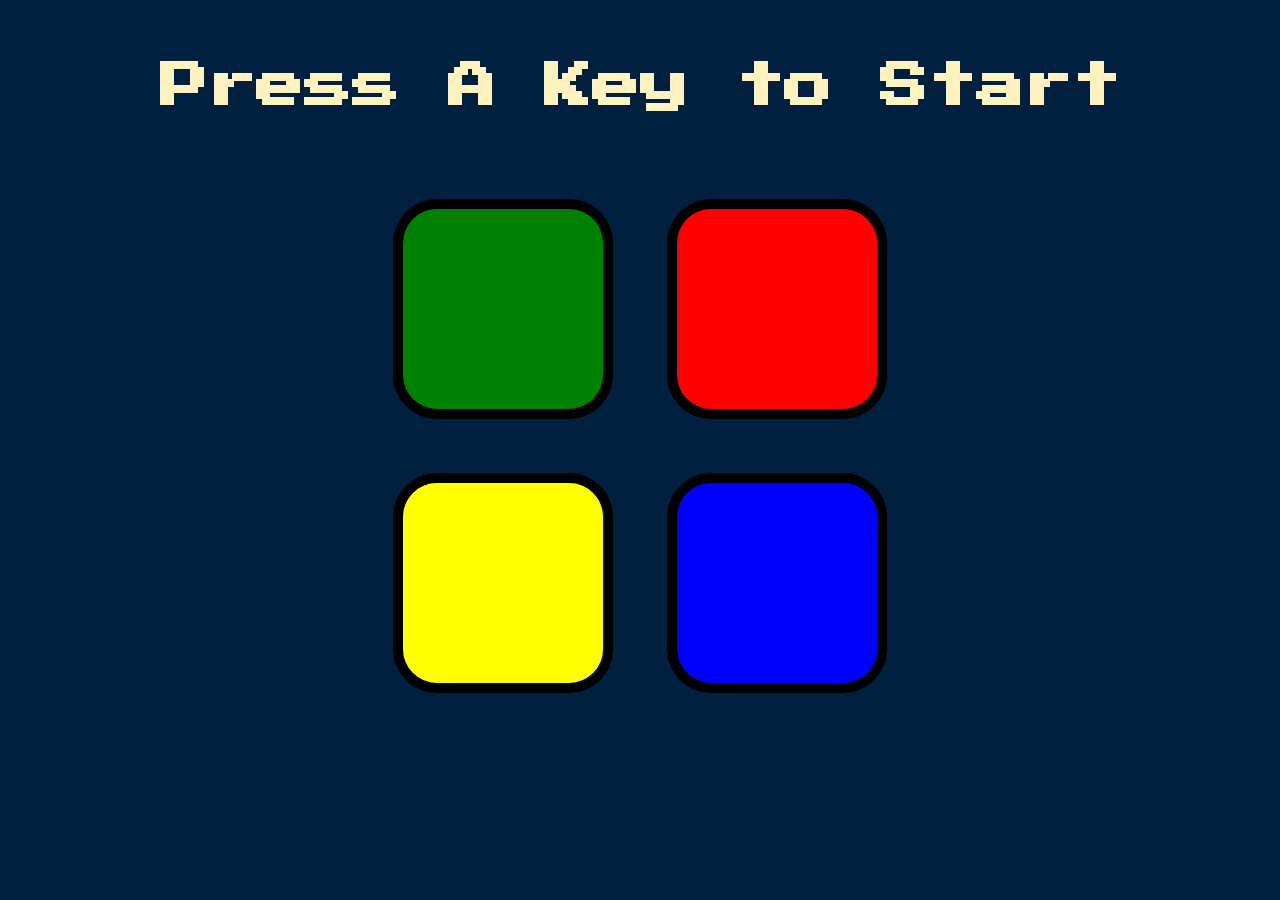
<file: Simon Game Challenge Starting Files/index.html>
<!DOCTYPE html>
<html lang="en" dir="ltr">

<head>
  <meta charset="utf-8">
  <title>Simon</title>
  <link rel="stylesheet" href="styles.css">
  <link href="https://fonts.googleapis.com/css?family=Press+Start+2P" rel="stylesheet">
</head>

<body>
  <h1 id="level-title">Press A Key to Start</h1>
  <div class="container">
    <div lass="row">

      <div type="button" id="green" class="btn green">

      </div>

      <div type="button" id="red" class="btn red">

      </div>
    </div>

    <div class="row">

      <div type="button" id="yellow" class="btn yellow">

      </div>
      <div type="button" id="blue" class="btn blue">

      </div>

    </div>

  </div>
 

  <script src="https://ajax.googleapis.com/ajax/libs/jquery/3.7.1/jquery.min.js"></script>
  <script src="index.js"></script>

</body>

</html>
</file>
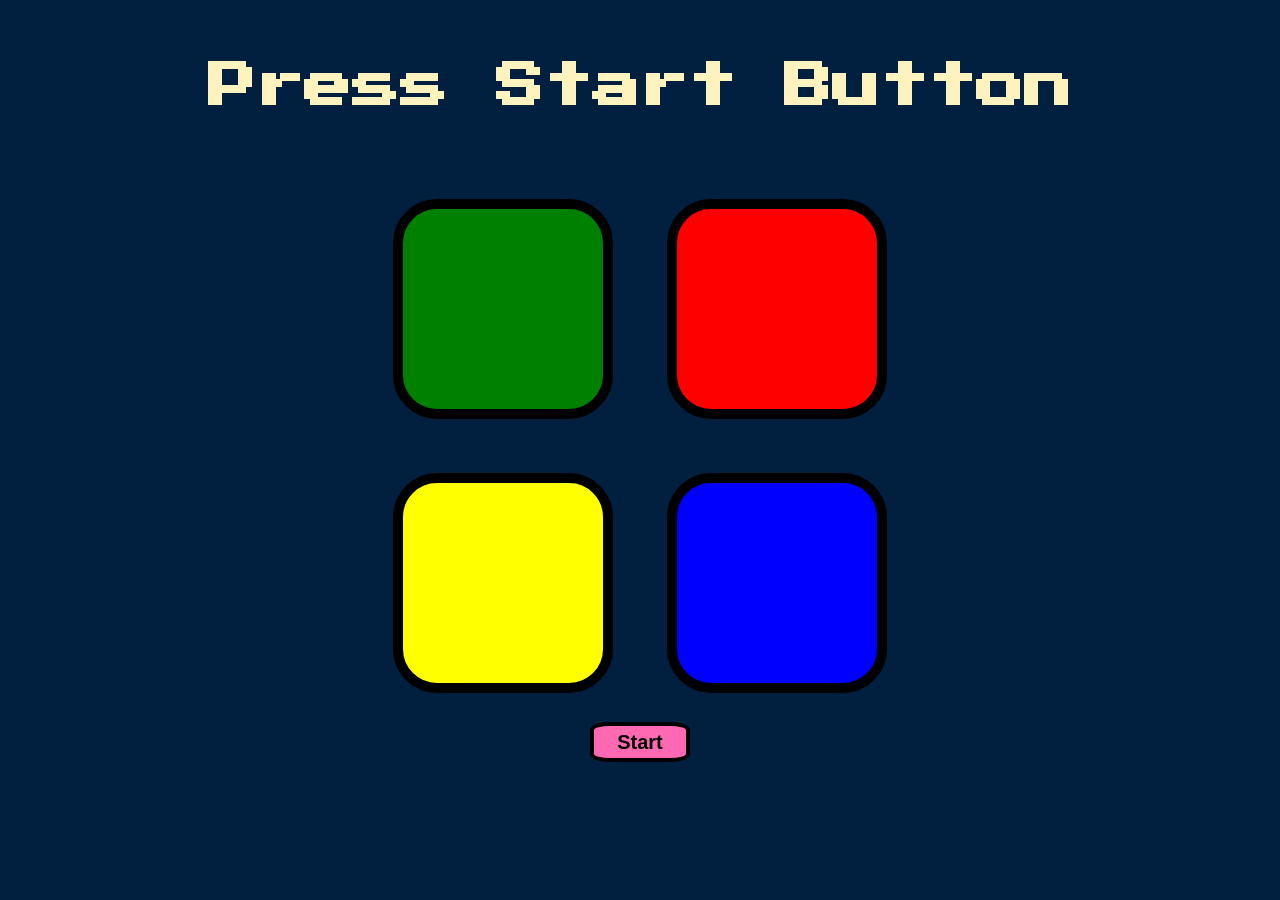
<file: simonGame/index.html>
<!DOCTYPE html>
<html lang="en" dir="ltr">

<head>
  <meta charset="utf-8">
  <title>Simon</title>
  <link rel="stylesheet" href="styles.css">
  <link href="https://fonts.googleapis.com/css?family=Press+Start+2P" rel="stylesheet">
</head>

<body>
  <h1 id="level-title">Press Start Button</h1>
  <div class="container">
    <div lass="row">

      <div type="button" id="green" class="btn green">

      </div>

      <div type="button" id="red" class="btn red">

      </div>
    </div>

    <div class="row">

      <div type="button" id="yellow" class="btn yellow">

      </div>
      <div type="button" id="blue" class="btn blue">

      </div>

    </div>

  </div>
  <input type="button" id="start-btn" value="Start">
 

  <script src="https://ajax.googleapis.com/ajax/libs/jquery/3.7.1/jquery.min.js"></script>
  <script src="index.js"></script>

</body>

</html>
</file>
<file: Simon Game Challenge Starting Files/styles.css>
body {
  text-align: center;
  background-color: #011F3F;
}

#level-title {
  font-family: 'Press Start 2P', cursive;
  font-size: 3rem;
  margin:  5%;
  color: #FEF2BF;
}

.container {
  display: block;
  width: 50%;
  margin: auto;

}

.btn {
  margin: 25px;
  display: inline-block;
  height: 200px;
  width: 200px;
  border: 10px solid black;
  border-radius: 20%;
}

.game-over {
  background-color: red;
  opacity: 0.8;
}

.red {
  background-color: red;
}

.green {
  background-color: green;
}

.blue {
  background-color: blue;
}

.yellow {
  background-color: yellow;
}

.pressed {
  box-shadow: 0 0 20px white;
  background-color: grey;
}
</file>
<file: simonGame/styles.css>
body {
  text-align: center;
  background-color: #011F3F;
}

#level-title {
  font-family: 'Press Start 2P', cursive;
  font-size: 3rem;
  margin:  5%;
  color: #FEF2BF;
}

.container {
  display: block;
  width: 50%;
  margin: auto;

}

.btn {
  margin: 25px;
  display: inline-block;
  height: 200px;
  width: 200px;
  border: 10px solid black;
  border-radius: 20%;
}

.game-over {
  background-color: red;
  opacity: 0.8;
}

.red {
  background-color: red;
}

.green {
  background-color: green;
}

.blue {
  background-color: blue;
}

.yellow {
  background-color: yellow;
}

.pressed {
  box-shadow: 0 0 20px white;
  background-color: grey;
}
#start-btn{
  width: 100px;
  height: 40px;
  background-color: hotpink;
  border-radius: 20%;
  font-size: 20px;
  font-weight: 700;
  /* box-shadow: 0 0 20px white; */
  border: 4px solid black;
}
</file>
